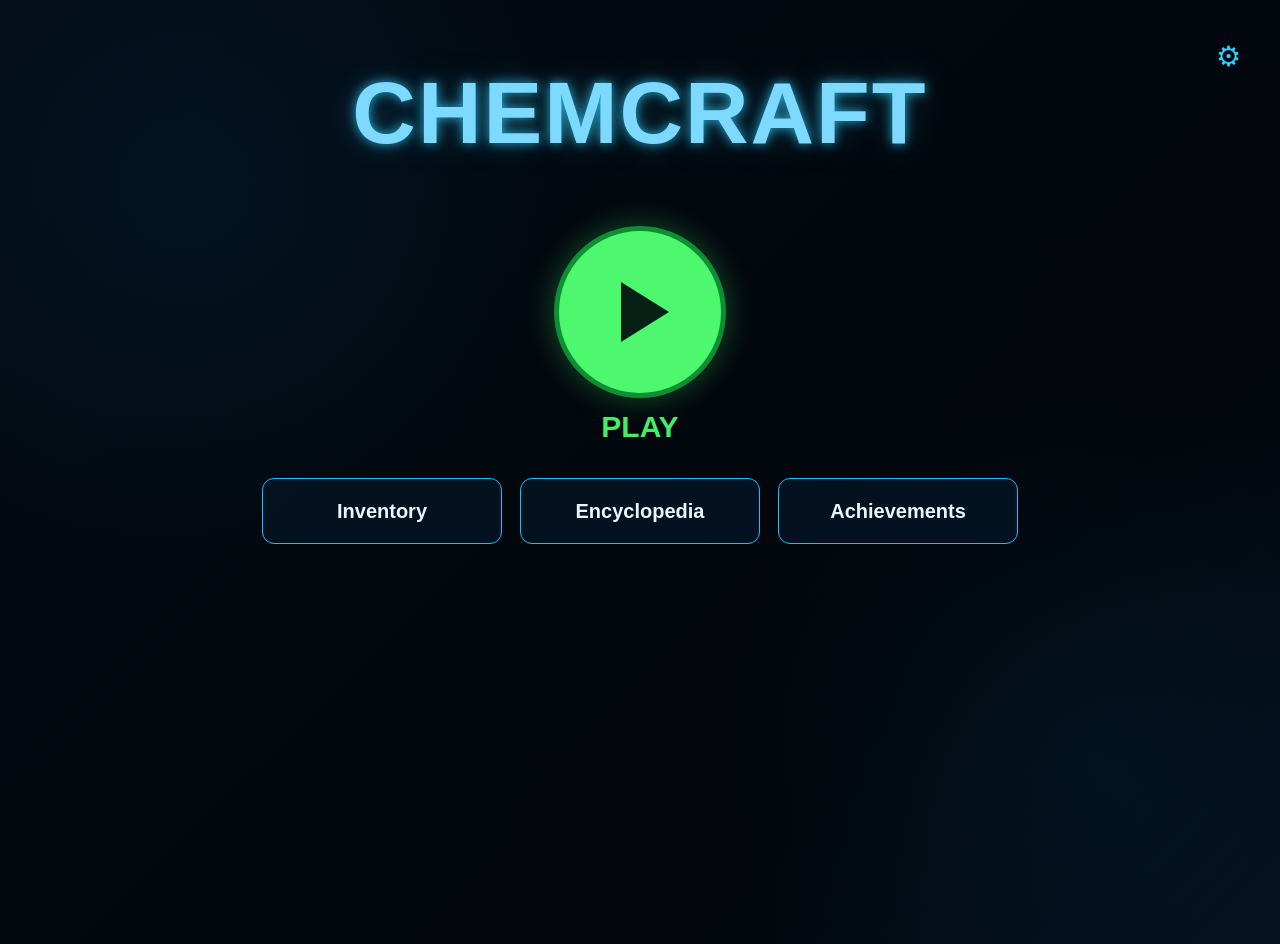
<file: ChemCraft_5_Windows_Drawing_Match.html>
<!doctype html>
<html lang="en">
<head>
<meta charset="utf-8">
<meta name="viewport" content="width=device-width,initial-scale=1">
<title>ChemCraft</title>
<style>
:root{
--bg:#040b14;--panel:#07111f;--panel2:#0a1728;--line:#18bfff;--line2:#245c83;
--text:#eaf7ff;--muted:#9bb6cc;--cyan:#33cfff;--cyan2:#0f8fd7;--green:#42ed68;
}
body.light{
--bg:#e6f7ff;--panel:#ffffff;--panel2:#f5fbff;--line:#2388c6;--line2:#8ebfdc;
--text:#14283a;--muted:#5e7284;--cyan:#178ac7;--cyan2:#2e8fc8;--green:#35b96b;
}
body.light .topbar{background:rgba(255,255,255,.96)}
body.light .frame{background:rgba(255,255,255,.92)}
body.light .search,
body.light .compound-button,
body.light .inventory-cell,
body.light .detail-placeholder,
body.light .info-table,
body.light .output-box,
body.light .electron,
body.light .react-area,
body.light .inventory-main,
body.light .inventory-sidebar,
body.light .ency-main,
body.light .achievements-panel{
background:#f7fcff;
}
body.light .segmented button,
body.light .segmented button:not(.active){
background:#eaf7ff;
}
body.light .compound-button{color:#173044;border-color:#8dbbd3}
body.light .compound-button span{color:#5f7586}
body.light .achievement,
body.light .progress-bar,
body.light .plus-square{
background:#edf8fd;
}
body.light .settings-card{
background:#ffffff;color:#14283a;
}

*{box-sizing:border-box}html,body{margin:0;min-height:100%;font-family:Arial,Helvetica,sans-serif}
body{background:radial-gradient(circle at 15% 20%,rgba(0,160,255,.07),transparent 28%),radial-gradient(circle at 85% 80%,rgba(0,160,255,.06),transparent 28%),linear-gradient(135deg,var(--bg),#02060b 72%,#05101d);color:var(--text)}
button,input{font:inherit}button{cursor:pointer}
.screen{display:none;min-height:100vh}.screen.active{display:block}
.frame{border:1px solid var(--line);border-radius:14px;background:rgba(4,13,24,.9)}
.panel-title{font-size:18px;font-weight:900}.subtle{color:var(--muted)}
/* home */
#home{padding:22px}.home-wrap{min-height:100vh;display:flex;flex-direction:column;align-items:center;position:relative}
.home-title{margin-top:40px;font-size:clamp(54px,7vw,88px);font-weight:900;letter-spacing:2px;color:#7ed9ff;text-shadow:0 0 12px rgba(51,207,255,.8),0 0 35px rgba(51,207,255,.25)}
.home-play-area{margin-top:62px;display:flex;flex-direction:column;align-items:center}
.play-circle{width:172px;height:172px;border-radius:50%;border:5px solid #0f8f35;background:#4df86f;display:flex;align-items:center;justify-content:center;box-shadow:0 0 30px rgba(66,237,104,.3)}
.play-triangle{width:0;height:0;border-top:30px solid transparent;border-bottom:30px solid transparent;border-left:48px solid #062016;margin-left:10px}
.play-label{color:var(--green);font-size:30px;font-weight:900;margin-top:12px}
.home-buttons{margin-top:34px;display:flex;gap:18px}.home-action{min-width:240px;height:66px;border:1px solid var(--line);border-radius:12px;color:var(--text);background:rgba(4,21,37,.8);font-size:20px;font-weight:800}
.home-gear{position:absolute;right:8px;top:12px;width:46px;height:46px;border:0;background:transparent;color:var(--cyan);font-size:30px}
/* top */
.topbar{height:76px;margin:12px 14px 0;border:1px solid var(--line);border-radius:14px;display:flex;align-items:center;padding:0 22px;gap:20px;background:rgba(3,14,27,.97);position:relative;z-index:5}
.brand{display:flex;align-items:center;gap:12px;min-width:260px;font-size:23px;font-weight:900}.brand-flask{color:var(--cyan);font-size:28px}
.nav{display:flex;align-items:center;justify-content:center;gap:8px;flex:1}.nav button{border:0;background:transparent;color:var(--muted);padding:12px 13px;border-radius:10px;font-weight:800;white-space:nowrap}.nav button.active{color:var(--text);background:rgba(22,163,255,.08);box-shadow:inset 0 -3px 0 var(--cyan)}
.gear{width:44px;height:44px;border:0;background:transparent;color:var(--cyan);font-size:28px}
.page{width:calc(100% - 28px);margin:14px auto}.workspace{padding:14px}
/* play */
.play-grid{display:grid;grid-template-columns:330px minmax(500px,1fr) 265px;gap:14px}
.elements-panel{padding:15px;min-height:812px}.segmented{display:grid;grid-template-columns:1fr 1fr;border:1px solid var(--line2);border-radius:10px;overflow:hidden}.segmented button{height:48px;border:0;background:#071421;color:var(--muted);font-weight:900}.segmented button.active{background:#0b8fe5;color:#fff}
.search{width:100%;height:52px;margin:13px 0;border:1px solid var(--line2);border-radius:9px;background:#06101d;color:var(--text);padding:0 16px}
.compound-list{height:610px;overflow:auto;display:grid;grid-template-columns:repeat(5,1fr);gap:8px;padding-right:4px}.compound-button{min-height:72px;border:1px solid #316e99;border-radius:8px;background:#071624;color:var(--text);display:flex;flex-direction:column;align-items:center;justify-content:center;gap:4px;padding:6px}.compound-button strong{font-size:18px}.compound-button span{font-size:10px;color:var(--muted)}
.add-hint{display:flex;align-items:center;gap:12px;margin-top:12px;color:var(--muted);font-weight:800}.plus-square{width:40px;height:40px;border:1px solid var(--line);display:flex;align-items:center;justify-content:center;font-size:28px;border-radius:8px;background:#061423}
.play-main{min-height:812px;display:grid;grid-template-rows:385px 1fr;gap:14px}.react-area{padding:22px;display:flex;flex-direction:column;align-items:center;justify-content:center;position:relative}.add-five{position:absolute;top:74px;width:100%;text-align:center;color:#83b5d4;font-size:21px;font-weight:800}
.slot-line{display:flex;align-items:center;justify-content:center;gap:18px;margin-top:35px}.slot-text{min-width:105px;height:38px;display:flex;align-items:center;justify-content:center;color:#83b5d4;border-bottom:1px solid #5d7890}
.slot-plus{font-size:24px;color:#8db4cc}.arrow-down{font-size:54px;color:#8fd5ff;line-height:.85;margin:22px 0 20px}.result-slot{min-width:150px;border-bottom:1px solid #5d7890;padding:10px 22px;color:#8ab0c8;text-align:center}
.action-row{display:flex;gap:24px;margin-top:28px}.react-btn,.clear-btn{height:56px;min-width:175px;border-radius:10px;font-size:19px;font-weight:900}.react-btn{border:1px solid #0bc5ff;color:#04131f;background:#27bdf6}.clear-btn{border:1px solid #206081;background:#061421;color:#95c3df}
.output-info{display:grid;grid-template-columns:1.08fr .92fr;gap:14px}.output-panel,.info-panel{padding:18px}.output-box{height:calc(100% - 34px);min-height:310px;border:1px solid #1c628c;border-radius:10px;display:flex;align-items:center;justify-content:center;text-align:center;color:#9db9cc;padding:20px}
.info-table{margin-top:15px;border:1px solid #1c628c;border-radius:10px;overflow:hidden}.info-row{min-height:88px;padding:14px 17px;border-bottom:1px solid #1d4a66}.info-row:last-child{border-bottom:0}
.progress-panel{min-height:812px;padding:16px;display:flex;flex-direction:column}.progress-item{padding:12px 0 18px;border-bottom:1px solid #1f5e7f}.progress-item:last-child{border-bottom:0}.progress-icon{font-size:31px;color:var(--cyan);margin-bottom:7px}.progress-label{font-size:17px;font-weight:900}.progress-value{font-size:16px;margin-top:5px;color:#b8d6ea}.progress-bar{height:9px;margin-top:10px;background:#102438;border-radius:999px;overflow:hidden;border:1px solid #2c5874}.progress-fill{height:100%;width:0;background:#5acfff}
/* inventory */
.inventory-layout{display:grid;grid-template-columns:1fr 285px;gap:14px}.inventory-main{padding:18px;min-height:812px}.inventory-grid{margin-top:18px;display:grid;grid-template-columns:repeat(8,1fr);gap:10px;max-height:690px;overflow:auto;padding-right:5px}.inventory-cell{min-height:86px;border:1px solid #245f81;background:#071522;border-radius:8px;color:var(--text);display:flex;align-items:center;justify-content:center;flex-direction:column;padding:8px;font-weight:900}.inventory-cell small{color:var(--muted);font-size:11px;margin-top:4px;font-weight:700}.inventory-cell:hover{border-color:var(--cyan);box-shadow:0 0 12px rgba(51,207,255,.10)}.inventory-bottom{margin-top:16px;display:flex;align-items:center;gap:10px;color:var(--muted);font-weight:800}.inventory-sidebar{padding:18px;min-height:812px}.detail-placeholder{min-height:740px;border:1px solid #1a4f70;border-radius:10px;display:flex;align-items:center;justify-content:center;text-align:center;color:#89a9be;padding:25px}
/* encyclopedia */
.ency-grid{display:grid;grid-template-columns:85px 1fr;gap:14px}.alphabet{padding:7px;display:flex;flex-direction:column;min-height:812px}.letter{flex:1;min-height:39px;border:0;border-bottom:1px solid #1b4d6a;background:transparent;color:var(--text);font-weight:900}.letter:hover,.letter.active{background:#0a7dbd}
.ency-main{padding:18px;min-height:812px}.ency-toolbar{display:grid;grid-template-columns:1fr auto;gap:12px;align-items:center}.ency-search{height:58px;margin-bottom:0}.ency-type-tabs{display:flex;gap:6px}.ency-type{height:42px;padding:0 12px;border:1px solid #286386;border-radius:8px;background:#071624;color:var(--muted);font-weight:800}.ency-type.active{background:#0b8fe5;color:#fff}.ency-content{display:grid;grid-template-columns:1fr 310px;gap:30px;min-height:700px;margin-top:18px}
.ency-visual{min-height:430px}.visual-card{min-height:430px;border:1px solid #1b5879;border-radius:10px;display:flex;flex-direction:column;align-items:center;justify-content:center;padding:20px}.visual-title{font-weight:900;color:var(--muted);margin-bottom:22px}.visual-content{width:100%;height:330px;display:flex;align-items:center;justify-content:center;text-align:center;color:var(--muted);padding:20px}
.visual-content.structure-mode{font-size:28px;color:var(--text);font-weight:900;white-space:pre-wrap}
.visual-content.config-mode{color:var(--text);font-size:20px;font-weight:800;line-height:1.8}
.details{padding:10px}.detail-row{margin:0 0 30px}.detail-row h3{margin:0 0 9px;font-size:19px}.detail-row p{margin:0;font-size:20px;color:#b1ccdf;font-weight:800}.electron{min-height:430px;border:1px solid #1b5879;border-radius:10px;display:flex;flex-direction:column;align-items:center;justify-content:center}.atom{width:205px;height:205px;border:2px solid #b8d0de;border-radius:50%;position:relative}.atom:after{content:"";position:absolute;width:17px;height:17px;border-radius:50%;background:#dff6ff;right:4px;top:88px;box-shadow:0 0 10px #8fd9ff}.nucleus{position:absolute;left:50%;top:50%;transform:translate(-50%,-50%);width:25px;height:25px;border-radius:50%;background:#cbefff}.config{margin-top:18px;color:#d9f4ff;font-weight:900;font-size:17px}
/* achievements */
.achievements-wrap{padding:14px}.achievements-panel{padding:18px;min-height:812px}.achievement-list{margin-top:18px;display:flex;flex-direction:column;gap:10px}.achievement{min-height:105px;border:1px solid #245d7e;border-radius:10px;display:grid;grid-template-columns:65px 1fr 150px;gap:12px;align-items:center;padding:12px 18px;background:#071421}.badge{width:46px;height:46px;border-radius:50%;border:1px solid #3c7695;display:flex;align-items:center;justify-content:center;color:#8cc5e2;font-size:21px}.achievement-title{font-weight:900;font-size:17px}.achievement-desc{color:var(--muted);margin-top:5px;font-size:14px}.achievement-progress{font-size:13px;color:#8fb4cb}.achievement-progress-bar{height:8px;background:#11283a;border:1px solid #2f5972;border-radius:999px;margin-top:7px;overflow:hidden}.achievement-progress-fill{height:100%;background:#52cfff;width:0}
/* settings */
.modal{position:fixed;inset:0;display:none;align-items:center;justify-content:center;background:rgba(0,0,0,.72);z-index:100}.modal.open{display:flex}.settings-card{width:min(440px,92%);border:1px solid var(--line);border-radius:14px;background:#06111e;padding:24px}.settings-head{display:flex;justify-content:space-between;align-items:center}.settings-head h2{margin:0}.close{border:0;background:transparent;color:var(--cyan);font-size:28px}.theme{margin-top:20px;display:flex;justify-content:space-between;align-items:center;border-top:1px solid #173f58;padding-top:18px}.theme button{border:1px solid #2b678a;border-radius:9px;background:#071724;color:var(--text);padding:10px 14px;font-weight:900}
.theme-option{display:flex;justify-content:space-between;align-items:center;gap:20px;margin-top:18px;padding-top:18px;border-top:1px solid #173f58}
.theme-option button{border:1px solid #2b678a;border-radius:9px;background:#071724;color:var(--text);padding:10px 15px;font-weight:900}
body.light .theme-option{border-color:#b5d7e9}
body.light .theme-option button{background:#e9f7ff;color:#173044;border-color:#8fbfd8}
@media(max-width:1200px){.play-grid{grid-template-columns:280px 1fr}.progress-panel{grid-column:1/-1;min-height:auto}.inventory-layout{grid-template-columns:1fr}.inventory-sidebar{min-height:220px}}
@media(max-width:850px){.topbar{height:auto;min-height:76px;flex-wrap:wrap;padding:12px 14px}.brand{min-width:auto}.nav{width:100%;order:3;overflow:auto;justify-content:flex-start}.home-buttons{flex-direction:column}.play-grid,.output-info,.ency-content{grid-template-columns:1fr}.compound-list{grid-template-columns:repeat(4,1fr)}.inventory-grid{grid-template-columns:repeat(4,1fr)}.ency-grid{grid-template-columns:1fr}.alphabet{min-height:auto;flex-direction:row;overflow:auto}.letter{min-width:42px}.achievement{grid-template-columns:55px 1fr}.achievement-progress{grid-column:2}}
</style>
</head>
<body>

<section id="home" class="screen active">
  <div class="home-wrap">
    <button class="gear home-gear" id="homeGear">⚙</button>
    <div class="home-title">CHEMCRAFT</div>
    <div class="home-play-area">
      <button class="play-circle" id="homePlay"><span class="play-triangle"></span></button>
      <div class="play-label">PLAY</div>
    </div>
    <div class="home-buttons">
      <button class="home-action" data-screen="inventory">Inventory</button>
      <button class="home-action" data-screen="encyclopedia">Encyclopedia</button>
      <button class="home-action" data-screen="achievements">Achievements</button>
    </div>
  </div>
</section>

<div id="appPages">

<section id="play" class="screen">
<header class="topbar">
  <div class="brand"><span class="brand-flask">⚗</span>CHEMCRAFT</div>
  <nav class="nav">
    <button class="active" data-screen="play">⌂ &nbsp; Play</button>
    <button data-screen="inventory">◫ &nbsp; Inventory</button>
    <button data-screen="encyclopedia">▤ &nbsp; Encyclopedia</button>
    <button data-screen="achievements">♜ &nbsp; Achievements</button>
  </nav>
  <button class="gear settings-open">⚙</button>
</header>
<div class="workspace">
<div class="play-grid">

<aside class="frame elements-panel">
  <div class="segmented"><button class="active">Elements</button><button>Compounds</button></div>
  <input id="compound-search" class="search" placeholder="Search elements..." autocomplete="off">
  <div id="compound-list" class="compound-list"></div>
  <div class="add-hint"><div class="plus-square">+</div><span>For adding</span></div>
</aside>

<main class="play-main">
<section class="frame react-area">
  <div class="add-five">Add up to 5 reactants</div>
  <div id="reactants" class="slot-line"></div>
  <div class="arrow-down">↓</div>
  <div class="result-slot" id="product-preview"></div>
  <div class="action-row"><button id="react-button" class="react-btn">⚗ &nbsp; React</button><button id="clear-button" class="clear-btn">Clear</button></div>
  <div id="message"></div>
</section>
<section class="output-info">
<div class="frame output-panel">
  <div class="panel-title">Reaction Output</div>
  <div class="output-box" id="reaction-result">
    <div><div style="font-size:62px;color:#47718b">⚗</div><div style="font-size:18px;margin-top:9px">No reaction yet.</div><div style="margin-top:6px">Select reactants and click React!</div></div>
  </div>
</div>
<div class="frame info-panel">
  <div class="panel-title">Reaction Information</div>
  <div class="info-table">
    <div class="info-row"><strong>Equation:</strong><span id="reaction-equation">—</span></div>
    <div class="info-row"><strong>Conditions:</strong><span id="reaction-conditions">—</span></div>
    <div class="info-row"><strong>Description:</strong><span id="reaction-description">—</span></div>
  </div>
</div>
</section>
</main>

<aside class="frame progress-panel">
  <div class="progress-item"><div class="progress-icon">★</div><div class="progress-label">XP:</div><div class="progress-value"><span id="xp">0</span> / 1000</div><div class="progress-bar"><div class="progress-fill" id="xp-fill"></div></div></div>
  <div class="progress-item"><div class="progress-icon">⚗</div><div class="progress-label">Compounds:</div><div class="progress-value"><span id="compound-count">0 / 700</span></div><div class="progress-bar"><div class="progress-fill" id="compound-fill"></div></div></div>
  <div class="progress-item"><div class="progress-icon">⌘</div><div class="progress-label">Reactions:</div><div class="progress-value"><span id="reaction-count">0 / 1400</span></div><div class="progress-bar"><div class="progress-fill" id="reaction-fill"></div></div></div>
</aside>

</div></div>
</section>

<section id="inventory" class="screen">
<header class="topbar"><div class="brand"><span class="brand-flask">⚗</span>CHEMCRAFT</div><nav class="nav"><button data-screen="play">⌂ &nbsp; Play</button><button class="active" data-screen="inventory">◫ &nbsp; Inventory</button><button data-screen="encyclopedia">▤ &nbsp; Encyclopedia</button><button data-screen="achievements">♜ &nbsp; Achievements</button></nav><button class="gear settings-open">⚙</button></header>
<div class="page"><div class="inventory-layout">
<section class="frame inventory-main"><div class="panel-title">Inventory</div><input id="inventory-search" class="search" placeholder="Search your inventory..."><div id="inventory-grid" class="inventory-grid"></div></section>
<aside class="frame inventory-sidebar"><div class="panel-title">Selected Item</div><div class="detail-placeholder">Select an item to see its details.</div></aside>
</div></div>
</section>

<section id="encyclopedia" class="screen">
<header class="topbar"><div class="brand"><span class="brand-flask">⚗</span>CHEMCRAFT</div><nav class="nav"><button data-screen="play">⌂ &nbsp; Play</button><button data-screen="inventory">◫ &nbsp; Inventory</button><button class="active" data-screen="encyclopedia">▤ &nbsp; Encyclopedia</button><button data-screen="achievements">♜ &nbsp; Achievements</button></nav><button class="gear settings-open">⚙</button></header>
<div class="page"><div class="ency-grid">
<aside class="frame alphabet"><button class="letter active">A</button><button class="letter">B</button><button class="letter">C</button><button class="letter">D</button><button class="letter">E</button><button class="letter">F</button><button class="letter">G</button><button class="letter">H</button><button class="letter">I</button><button class="letter">J</button><button class="letter">K</button><button class="letter">L</button><button class="letter">M</button><button class="letter">N</button><button class="letter">O</button><button class="letter">P</button><button class="letter">Q</button></aside>
<section class="frame ency-main">
<div class="ency-toolbar">
  <input id="encyclopedia-search" class="search ency-search" placeholder="Search elements or compounds..." autocomplete="off">
  <div class="ency-type-tabs">
    <button type="button" class="ency-type active" data-ency-type="all">All</button>
    <button type="button" class="ency-type" data-ency-type="element">Elements</button>
    <button type="button" class="ency-type" data-ency-type="compound">Compounds</button>
  </div>
</div>
<div class="ency-content"><div class="details">
<div class="detail-row"><h3>ELEMENT NAME:</h3><p id="element-name">—</p></div>
<div class="detail-row"><h3>SYMBOL:</h3><p id="element-symbol">—</p></div>
<div class="detail-row"><h3>EXISTENCE:</h3><p id="element-existence">—</p></div>
<div class="detail-row"><h3>VALENCY:</h3><p id="element-valency">—</p></div>
<div class="detail-row"><h3>Other info:</h3><p id="element-info">—</p></div>
</div>
<div class="ency-visual">
  <div id="element-visual" class="visual-card">
    <div class="visual-title" id="visual-title">Structure / Configuration</div>
    <div id="visual-content" class="visual-content"></div>
  </div>
</div>
</div></section></div></div>
</section>

<section id="achievements" class="screen">
<header class="topbar"><div class="brand"><span class="brand-flask">⚗</span>CHEMCRAFT</div><nav class="nav"><button data-screen="play">⌂ &nbsp; Play</button><button data-screen="inventory">◫ &nbsp; Inventory</button><button data-screen="encyclopedia">▤ &nbsp; Encyclopedia</button><button class="active" data-screen="achievements">♜ &nbsp; Achievements</button></nav><button class="gear settings-open">⚙</button></header>
<div class="achievements-wrap"><section class="frame achievements-panel"><div class="panel-title">Achievements</div><div class="achievement-list">
<div class="achievement"><div class="badge">◆</div><div><div class="achievement-title">First Reaction</div><div class="achievement-desc">Perform your first successful reaction.</div></div><div class="achievement-progress">Locked<div class="achievement-progress-bar"><div class="achievement-progress-fill"></div></div><div style="margin-top:5px">0%</div></div></div>
<div class="achievement"><div class="badge">◇</div><div><div class="achievement-title">Collector</div><div class="achievement-desc">Discover a collection of new compounds.</div></div><div class="achievement-progress">Locked<div class="achievement-progress-bar"><div class="achievement-progress-fill"></div></div><div style="margin-top:5px">0%</div></div></div>
<div class="achievement"><div class="badge">★</div><div><div class="achievement-title">Experimenter</div><div class="achievement-desc">Discover a collection of new reactions.</div></div><div class="achievement-progress">Locked<div class="achievement-progress-bar"><div class="achievement-progress-fill"></div></div><div style="margin-top:5px">0%</div></div></div>
<div class="achievement"><div class="badge">✦</div><div><div class="achievement-title">Level 5</div><div class="achievement-desc">Reach the highest game level.</div></div><div class="achievement-progress">Locked<div class="achievement-progress-bar"><div class="achievement-progress-fill"></div></div><div style="margin-top:5px">0%</div></div></div>
<div class="achievement"><div class="badge">○</div><div><div class="achievement-title">Master Chemist</div><div class="achievement-desc">Complete a major collection of experiments.</div></div><div class="achievement-progress">Locked<div class="achievement-progress-bar"><div class="achievement-progress-fill"></div></div><div style="margin-top:5px">0%</div></div></div>
</div></section></div>
</section>

</div>

<div class="modal" id="settingsModal">
  <div class="settings-card">
    <div class="settings-head">
      <h2>Settings</h2>
      <button class="close" id="closeSettings">×</button>
    </div>

    <div class="theme-option">
      <div>
        <strong>Dark</strong>
        <div class="subtle">Navy blue + black</div>
      </div>
      <button type="button" data-theme="dark">Use</button>
    </div>

    <div class="theme-option">
      <div>
        <strong>Light</strong>
        <div class="subtle">Baby blue + white</div>
      </div>
      <button type="button" data-theme="light">Use</button>
    </div>
  </div>
</div>

<script>
/* =========================================================
   CHEMCRAFT UI ADAPTER
   Works with the existing Game object when game.js is loaded.
   No chemistry is hardcoded into the UI.
   ========================================================= */

const screens = [...document.querySelectorAll(".screen")];

function openScreen(id){
  screens.forEach(s => s.classList.toggle("active", s.id === id));
  document.querySelectorAll("[data-screen]").forEach(b => {
    b.classList.toggle("active", b.dataset.screen === id);
  });
  if(id === "inventory") renderInventoryWindow();
  if(id === "encyclopedia") renderEncyclopedia();
  window.scrollTo(0,0);
}

document.querySelectorAll("[data-screen]").forEach(b => {
  b.addEventListener("click", () => openScreen(b.dataset.screen));
});

document.getElementById("homePlay").addEventListener("click", () => openScreen("play"));

/* ---------- Settings: both themes ---------- */
const modal = document.getElementById("settingsModal");
const showSettings = () => modal.classList.add("open");
const hideSettings = () => modal.classList.remove("open");

document.getElementById("homeGear").onclick = showSettings;
document.querySelectorAll(".settings-open").forEach(b => b.onclick = showSettings);
document.getElementById("closeSettings").onclick = hideSettings;
modal.onclick = e => { if(e.target === modal) hideSettings(); };

function applyTheme(theme){
  document.body.classList.toggle("light", theme === "light");
  localStorage.setItem("chemcraft-theme", theme);
}

document.querySelectorAll("[data-theme]").forEach(b => {
  b.addEventListener("click", () => {
    applyTheme(b.dataset.theme);
    hideSettings();
  });
});

applyTheme(localStorage.getItem("chemcraft-theme") || "dark");

/* ---------- Helpers for the existing progressive Game ---------- */
function getGame(){
  return window.ChemCraft?.Game || window.Game || null;
}

function allGameCompounds(){
  const g = getGame();
  return g && Array.isArray(g.compounds) ? g.compounds : [];
}

function gameLevel(){
  const g = getGame();
  return g ? Number(g.level || 1) : 1;
}

function isDiscovered(id){
  const g = getGame();
  return !!(g && g.discoveredCompounds && g.discoveredCompounds.has(String(id)));
}

function getLevelElements(){
  const g = getGame();
  if(g && g.levelElements) return g.levelElements;
  return {
    1:["H","C","N","O","Na","Cl","K","Ca"],
    2:["Mg","Al","S","P","F","Li"],
    3:["Fe","Cu","Zn","Si","Ti","Br"],
    4:["Co","Ni","Be","B","Ga","I"],
    5:["Au","Cs","Ba","Hg","Pb","Sn"]
  };
}

function unlockedSymbols(){
  const levels = getLevelElements();
  const out = [];
  for(let l=1; l<=gameLevel(); l++){
    for(const s of (levels[l] || [])){
      if(!out.includes(s)) out.push(s);
    }
  }
  return out;
}

function isElementCompound(c){
  if(!c) return false;
  const f = String(c.formula || "").trim();
  const s = String(c.symbol || "").trim();
  return c.type === "element" || c.category === "element" ||
         unlockedSymbols().includes(f) || unlockedSymbols().includes(s);
}

function isInventoryVisible(c){
  if(!c) return false;
  const id = String(c.id);
  if(isDiscovered(id)) return true;
  return isElementCompound(c);
}

/* ---------- Inventory window ---------- */
function renderInventoryWindow(query = ""){
  const box = document.getElementById("inventory-grid");
  if(!box) return;

  const q = String(query).toLowerCase().trim();
  const items = allGameCompounds().filter(isInventoryVisible).filter(c => {
    if(!q) return true;
    return `${c.name || ""} ${c.formula || ""} ${c.symbol || ""}`.toLowerCase().includes(q);
  });

  box.innerHTML = "";

  for(const c of items){
    const cell = document.createElement("button");
    cell.type = "button";
    cell.className = "inventory-cell";
    cell.innerHTML = `<strong>${escapeHTML(c.formula || c.symbol || c.name || c.id)}</strong>
                      <small>${escapeHTML(c.name || "")}</small>`;
    cell.addEventListener("click", () => showInventoryDetails(c));
    box.appendChild(cell);
  }

  if(!items.length){
    box.innerHTML = `<div style="grid-column:1/-1;color:var(--muted);padding:30px;text-align:center">
      No inventory items available at this level.
    </div>`;
  }
}

function showInventoryDetails(c){
  const target = document.querySelector(".inventory-sidebar .detail-placeholder");
  if(!target) return;
  target.innerHTML =
    `<div>
      <div style="font-size:30px;font-weight:900;color:var(--text)">${escapeHTML(c.formula || c.symbol || c.id)}</div>
      <div style="margin-top:10px;font-size:18px;font-weight:800">${escapeHTML(c.name || "")}</div>
      <div style="margin-top:16px;color:var(--muted)">
        ${escapeHTML(c.type || c.category || "")}
      </div>
    </div>`;
}

/* ---------- Encyclopedia window ----------
   Elements: electronic configuration.
   Compounds: structure placeholder/data, never "electronic configuration".
*/
let encyclopediaType = "all";
let selectedEncyclopediaItem = null;

function renderEncyclopedia(query = ""){
  const q = String(query).toLowerCase().trim();
  const items = allGameCompounds().filter(c => {
    const type = isElementCompound(c) ? "element" : "compound";
    if(encyclopediaType !== "all" && type !== encyclopediaType) return false;
    if(!q) return true;
    return `${c.name || ""} ${c.formula || ""} ${c.symbol || ""}`.toLowerCase().includes(q);
  });

  /* The drawn encyclopedia uses alphabet browsing rather than a huge visible list.
     Search selection is therefore the first matching database item. */
  selectedEncyclopediaItem = items[0] || null;
  renderEncyclopediaDetails(selectedEncyclopediaItem);
}

function renderEncyclopediaDetails(c){
  const fields = {
    name: document.getElementById("element-name"),
    symbol: document.getElementById("element-symbol"),
    existence: document.getElementById("element-existence"),
    valency: document.getElementById("element-valency"),
    info: document.getElementById("element-info")
  };

  const visualTitle = document.getElementById("visual-title");
  const visualContent = document.getElementById("visual-content");

  if(!c){
    Object.values(fields).forEach(x => { if(x) x.textContent = "—"; });
    if(visualTitle) visualTitle.textContent = "Structure / Configuration";
    if(visualContent) visualContent.innerHTML = "";
    return;
  }

  fields.name.textContent = c.name || c.formula || c.id || "—";
  fields.symbol.textContent = c.symbol || c.formula || c.id || "—";
  fields.existence.textContent = c.formula || "—";
  fields.valency.textContent = c.valency ?? c.valencies ?? "—";
  fields.info.textContent = c.description || c.info || c.category || c.type || "—";

  const element = isElementCompound(c);

  if(element){
    visualTitle.textContent = "Electronic configuration";
    visualContent.className = "visual-content config-mode";
    const config = c.electronic_configuration || c.electronicConfiguration || c.configuration || "";
    visualContent.textContent = config || "Configuration data will be supplied by the database.";
  }else{
    visualTitle.textContent = "Structure";
    visualContent.className = "visual-content structure-mode";
    const structure = c.structure || c.structural_formula || c.structure_formula || "";
    visualContent.textContent = structure || (c.formula || "Structure data will be supplied by the database.");
  }
}

/* Search */
const invSearch = document.getElementById("inventory-search");
if(invSearch) invSearch.addEventListener("input", e => renderInventoryWindow(e.target.value));

const encySearch = document.getElementById("encyclopedia-search");
if(encySearch) encySearch.addEventListener("input", e => renderEncyclopedia(e.target.value));

/* Encyclopedia filters */
document.querySelectorAll(".ency-type").forEach(btn => {
  btn.addEventListener("click", () => {
    document.querySelectorAll(".ency-type").forEach(x => x.classList.remove("active"));
    btn.classList.add("active");
    encyclopediaType = btn.dataset.encyType || "all";
    renderEncyclopedia(encySearch?.value || "");
  });
});

/* Alphabet selection */
document.querySelectorAll(".letter").forEach(btn => {
  btn.addEventListener("click", () => {
    document.querySelectorAll(".letter").forEach(x => x.classList.remove("active"));
    btn.classList.add("active");

    const letter = btn.textContent.trim().charAt(0).toLowerCase();
    if(encySearch) encySearch.value = letter ? letter : "";
    renderEncyclopedia(letter);
  });
});

/* Elements / compounds tab in Play — leave the existing game.js to render data. */
document.querySelectorAll(".segmented button").forEach(b => {
  b.addEventListener("click", () => {
    document.querySelectorAll(".segmented button").forEach(x => x.classList.remove("active"));
    b.classList.add("active");
  });
});

function escapeHTML(v){
  return String(v ?? "")
    .replaceAll("&","&amp;")
    .replaceAll("<","&lt;")
    .replaceAll(">","&gt;")
    .replaceAll('"',"&quot;")
    .replaceAll("'","&#039;");
}

/* Give the Play screen a chance to be updated by the user's existing game.js. */
setTimeout(() => {
  renderInventoryWindow();
  renderEncyclopedia();
}, 250);
setInterval(() => {
  renderInventoryWindow(invSearch?.value || "");
  if(document.getElementById("encyclopedia")?.classList.contains("active")){
    renderEncyclopedia(encySearch?.value || "");
  }
}, 1000);
</script>
</body>
</html>
</file>
